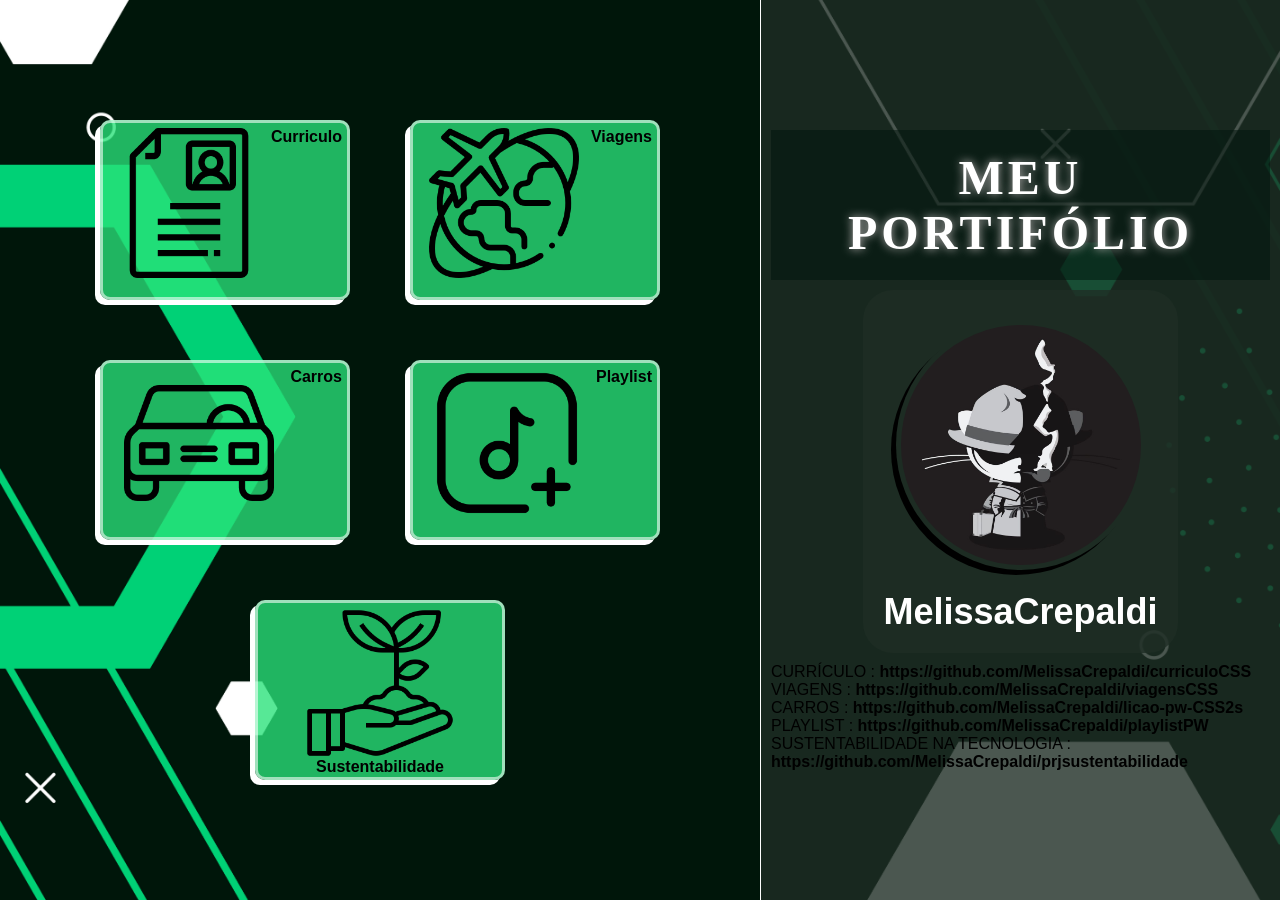
<file: index.html>
<!DOCTYPE html>
<html lang="PT-BR">
<head>
    <title>Repositório</title>
    <meta charset="UTF-8">
    <link rel="stylesheet" href="projetoStyle.css">
    <link rel="stylesheet" href="perfilStyle.css">
</head>

<body>
    <header class="tela-toda">

       
        <div class="projetos">
            
            <div class="card-projeto curriculo">
                <p><a href="https://curriculo-css.vercel.app/" target="_blank"> 
                    <img src="./imagens/curriculo.png" alt="Curriculo" class="img-padrao"> 

                    <img src="./imagens/curriculo (1).png" alt="Curriculo" class="img-hover"> Curriculo

                    </a>  </p>
                
            </div>

            <div class="card-projeto viagens">
                <p><a href="https://viagens-css.vercel.app/" target="_blank"> 
                    <img src="./imagens/viagem.png" alt="Viagens" class="img-padrao"> 
                    
                    <img src="./imagens/viagem (1).png" alt="Viagens" class="img-hover"> Viagens

                    </a> </p>
            </div>
            
            <div class="card-projeto carros">
                <p><a href="https://licao-pw-css-2.vercel.app/" target="_blank"> 
                    <img src="./imagens/carros2.png" alt="Carros" class="img-padrao"> 

                    <img src="./imagens/carroButtom.png" alt="Carros" class="img-hover"> Carros

                    </a> </p>
            </div>

            <div class="card-projeto playlist">
                <p><a href="https://playlist-pw.vercel.app/" target="_blank"> 
                    <img src="./imagens/playlist.png" alt="Playlist" class="img-padrao">  

                    <img src="./imagens/playlistButtom.png" alt="Playlist" class="img-hover"> Playlist

                    </a> </p>
            </div>

            <div class="card-projetosus">
                <p><a href="https://prjsustentabilidade-1-ds.vercel.app/" target="_blank"> 
                    <img src="./imagens/broto.png" alt="Sustentabilidade" class="img-padrao">  

                    <img src="./imagens/brotooto.png" alt="Sustentabilidade" class="img-hover"> <div class="titulo">Sustentabilidade</div>

                    </a> </p>
            </div>

        
            
        </div>


        <div class="bloco-perfil">
            <div class="titulo">
                <h1>Meu Portifólio</h1>
            </div>

            <section class="link-perfil">
                <a href="https://github.com/MelissaCrepaldi" target="_blank">
                    <div class="perfil">
                        <img src="./imagens/privateinvestocat.jpg" alt="Foto de perfil">
                    </div>

                    <div class="nome">
                        <h2>MelissaCrepaldi</h2>
                    </div>
                </a>
            </section>

            <div class="links">
                <p>CURRÍCULO : <a href="https://github.com/MelissaCrepaldi/curriculoCSS" target="_blank">https://github.com/MelissaCrepaldi/curriculoCSS</a></p>
                <p>VIAGENS : <a href="https://github.com/MelissaCrepaldi/viagensCSS" target="_blank">https://github.com/MelissaCrepaldi/viagensCSS</a></p>
                <p>CARROS : <a href="https://github.com/MelissaCrepaldi/licao-pw-CSS2" target="_blank">https://github.com/MelissaCrepaldi/licao-pw-CSS2s</a></p>
                <p>PLAYLIST : <a href="https://github.com/MelissaCrepaldi/playlistPW" target="_blank">https://github.com/MelissaCrepaldi/playlistPW</a></p>
                <p>SUSTENTABILIDADE NA TECNOLOGIA : <a href="https://github.com/MelissaCrepaldi/prjsustentabilidade" target="_blank">https://github.com/MelissaCrepaldi/prjsustentabilidade</a></p>

                
            </div>
        </div>

       
       
    </header>
</body>
</html>
</file>
<file: projetoStyle.css>
* {
    margin: 0;
    padding: 0;
    box-sizing: border-box;
    font-family:'Lucida Sans', 'Lucida Sans Regular', 'Lucida Grande', 'Lucida Sans Unicode', Geneva, Verdana, sans-serif
}

body {
    background-image: url(./imagens/b120e9f9-a1c5-4044-a0e3-8168ec75d463.jpg);
    background-repeat: no-repeat;
     background-size: cover;
    background-position: center;
    min-height: 100vh;
}

.tela-toda {
    display: flex;
    flex-direction:row;
    width: 100vw;     /*prets atenção: 100vw é a largura da tela, não do conteúdo. Se o conteúdo for maior que a tela, ele será cortado. -IA do VScode >w< */
    /*e cada 1vw é 1% da largura da tela. Então 100vw é 100% da largura da tela. */ 
    height: 100vh;    /*prets atenção: 100vh é a altura da tela, não do conteúdo. Se o conteúdo for maior que a tela, ele será cortado. */
    /*e cada 1vh é 1% da altura da tela. Então 100vh é 100% da altura da tela. */
}

.projetos {
    flex: 1;
    text-align: center;
    display: grid;
    grid-template-columns: repeat(2, 1fr);
    gap: 20px;
    padding: 80px;
    align-content:center;
    font-family: Arial, Helvetica, sans-serif;
}

.card-projeto {
    background-color: rgba(41, 226, 121, 0.784);
    border: 3px solid rgba(255, 255, 255, 0.579);
    border-radius: 10px;
    box-shadow: -5px 5px 0px rgb(255, 255, 255);
    cursor: pointer;
    width: 250px;
    height: 180px;
    padding: 5px;
    margin: 20px;
    transition: background-color 0.3s ease, transform 0.3s ease, box-shadow 0.3s ease;
}

.card-projeto sustentabilidade {
   grid-column: span 2;  
    justify-self: center; 

}

.card-projeto a {
    display: flex;
    text-decoration: none;
    color: #000000;
    font-weight: bold;
    font-size: 1rem;
    text-align: center;
}

.card-projeto:hover {
    transform: translate(-4px, -4px);
     background-color: rgba(17, 88, 48, 0.784);
    box-shadow: -10px 10px 0px rgb(255, 255, 255);
}

.card-projeto:active {
    transform: translate(4px, 4px);
    box-shadow: -2px 2px 0px black;
}

.card-projeto:hover a {
    color: white;
    text-shadow: 0 0 6px #b1b4af;
    text-decoration: none;
}

.card-projeto img { 
    display: flex;
    width: 150px;
    align-content: center;
    justify-content: center;
    height: 150px;
    margin: 0 auto;
}


.card-projeto .img-hover {
    display: none;
}

.card-projeto:hover .img-padrao {
    display: none;
}

.card-projeto:hover .img-hover {
    display: block;
}

.card-projeto:hover .img-padrao {
    display: none;
}

/*SEmana midiatica :(*/
.card-projetosus {
    background-color: rgba(41, 226, 121, 0.784);
    border: 3px solid rgba(255, 255, 255, 0.579);
    border-radius: 10px;
    box-shadow: -5px 5px 0px rgb(255, 255, 255);
    cursor: pointer;
    width: 250px;
    height: 180px;
    padding: 5px;
    margin: 20px;
    transition: background-color 0.3s ease, transform 0.3s ease, box-shadow 0.3s ease;
}

.card-projetosus {
   grid-column: span 2;  
    justify-self: center; 

}

.card-projetosus a {
    display: flex;
    text-decoration: none;
    color: #000000;
    font-weight: bold;
    font-size: 1rem;
    text-align: center;
}

.titulo {
    font-size: 1rem;
    font-weight: bold;
    text-decoration: none;
    color: #000000;
    display: flex;
    flex-direction: column;
    align-items: center;
}

.card-projetosus:hover {
    transform: translate(-4px, -4px);
     background-color: rgba(17, 88, 48, 0.784);
    box-shadow: -10px 10px 0px rgb(255, 255, 255);
}

.card-projetosus:active {
    transform: translate(4px, 4px);
    box-shadow: -2px 2px 0px black;
}

.card-projetosus:hover a {
    color: white;
    text-shadow: 0 0 6px #b1b4af;
    text-decoration: none;

}

.card-projetosus img { 
    display: flex;
    width: 150px;
    align-content: center;
    justify-content: center;
    height: 150px;
    margin: 0 auto;
}


.card-projetosus .img-hover {
    display: none;
}

.card-projetosus:hover .img-padrao {
    display: none;
}

.card-projetosus:hover .img-hover {
    display: block;
}

.card-projetosus:hover .img-padrao {
    display: none;
}
</file>
<file: perfilStyle.css>
/*========perfil========*/
.bloco-perfil {
    flex: 1;
    display: flex;
    flex-direction: column;
    align-items: center;
    justify-content: center;
    gap: 10px;
    padding: 10px;
    background-color: rgba(30, 46, 37, 0.8);
    border-left: 1px solid #fefefe;
}


.bloco-perfil img {
    width: 250px;
    height: 250px;
    box-sizing: border-box;
    border-radius: 190px;
    padding: 5px;
    box-shadow: -5px 5px 0px rgb(0, 0, 0);
    transition: background-color 0.3s ease, transform 0.3s ease, box-shadow 0.3s ease;
}

.titulo h1 {
    font-size: 3rem;
    text-transform: uppercase;
    letter-spacing: 4px;
    gap: 20px;
    padding: 20px;
    text-align: center;
    color: white;
    text-shadow: 0 0 10px #b4afaf;
    background-color: #01150c85;
    font-family:Georgia, 'Times New Roman', Times, serif;
}



.link-perfil {
    display: inline-flex;
    flex-direction: column;
    align-items: center;
    gap: 15px;
    transition: background-color 0.3s ease, transform 0.3s ease, box-shadow 0.3s ease;
    background-color: rgba(30, 46, 37, 0.8);
    padding: 20px;
    border-radius: 30px;
}

.link-perfil a {
    display: inline-flex;
    flex-direction: column;
    align-items: center;
    gap: 15px;
    text-decoration: none;
    color: #ffffff;
    font-size: 1.5rem;
    margin-top: 10px;
    font-weight: bold;
    text-align: center;
    transition: color 0.3s ease, transform 0.3s ease;
}


.link-perfil:active {
    transform: translate(4px, 4px);
    box-shadow: -2px 2px 0px black;
}

.link-perfil:hover a {
    color: #000000;
}

.link-perfil:hover .perfil img {
    transform: scale(1.05);
    box-shadow: -10px 6px 0px black;
     background-color: rgba(78, 111, 96, 0.8);
}

.perfil {
    transition: transform 0.3s ease;
}

.links a {
    text-decoration: none;
    color: #000000;
    font-size: 1rem;
    margin-top: 10px;
    font-weight: bold;
    text-align: center;
}

.links a:hover {
    color: #ffffff;
    text-shadow: 0 0 6px #b1b4af;
}
</file>
